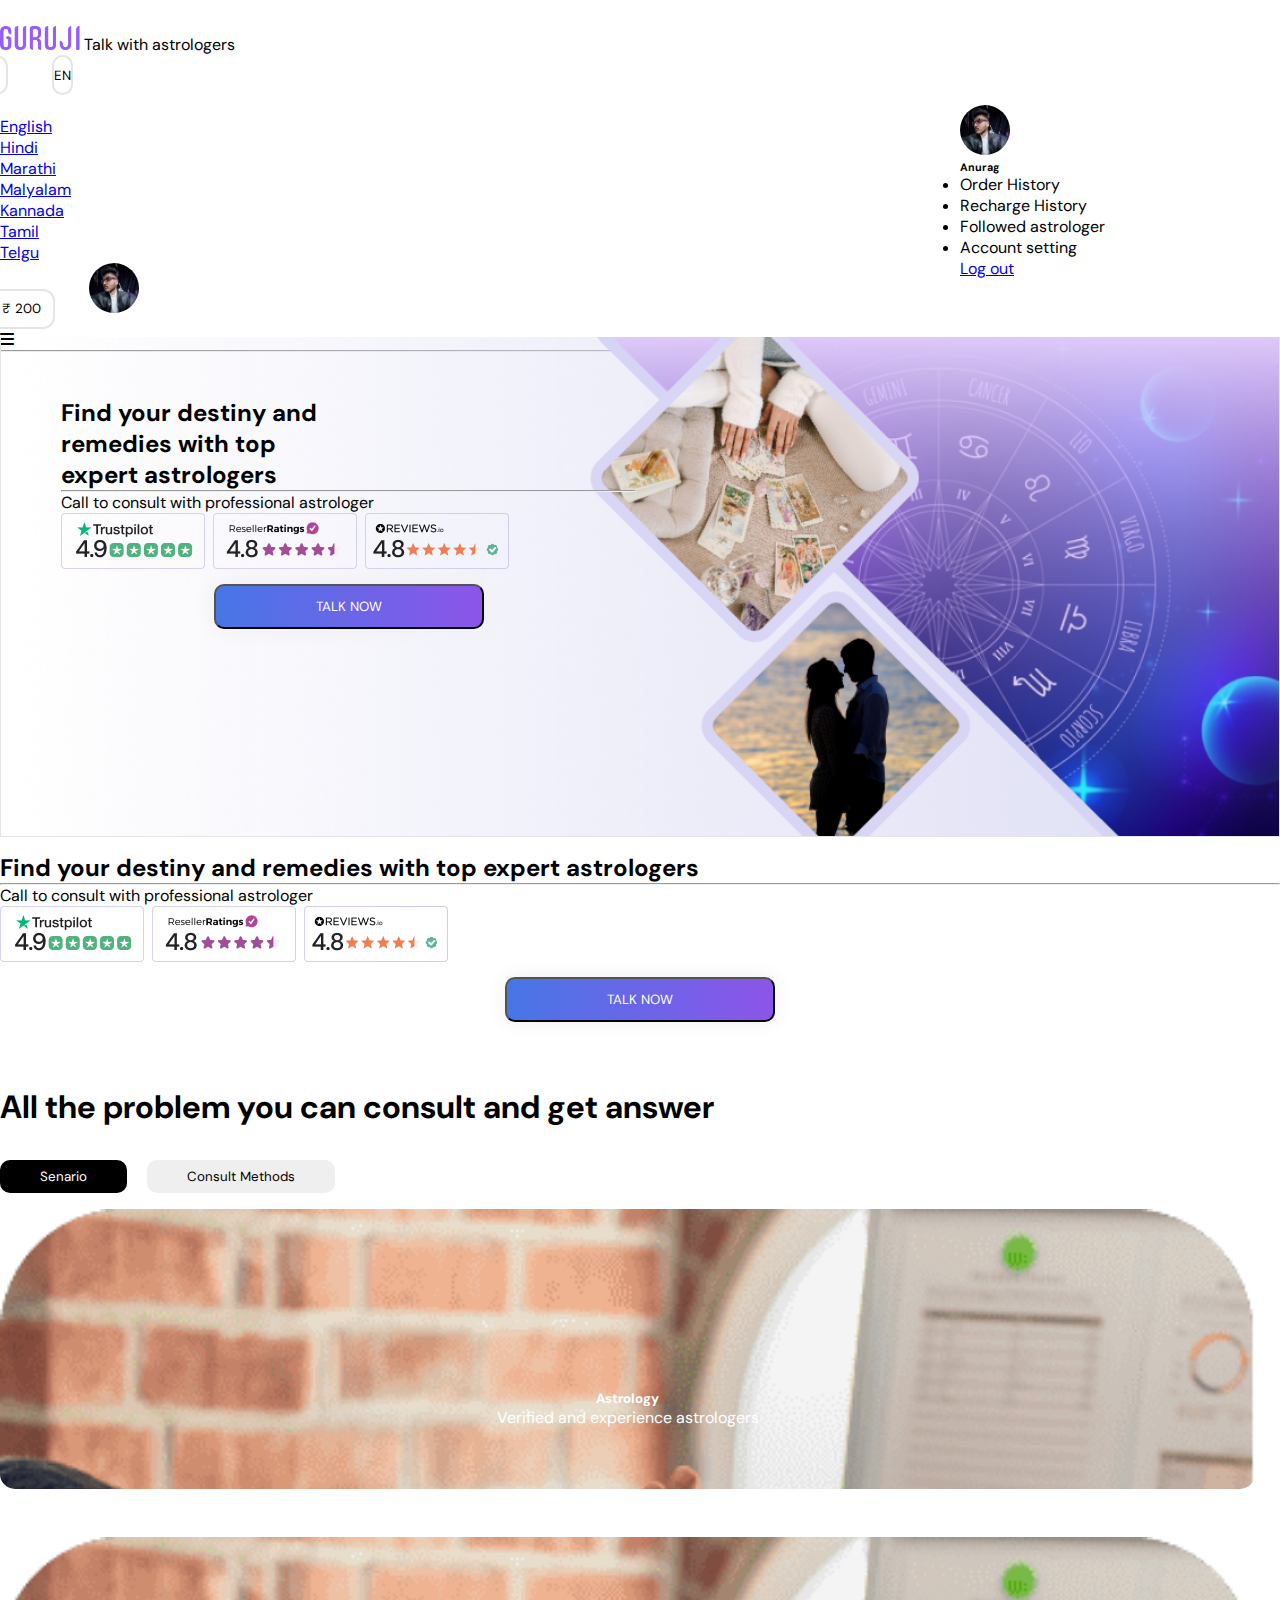
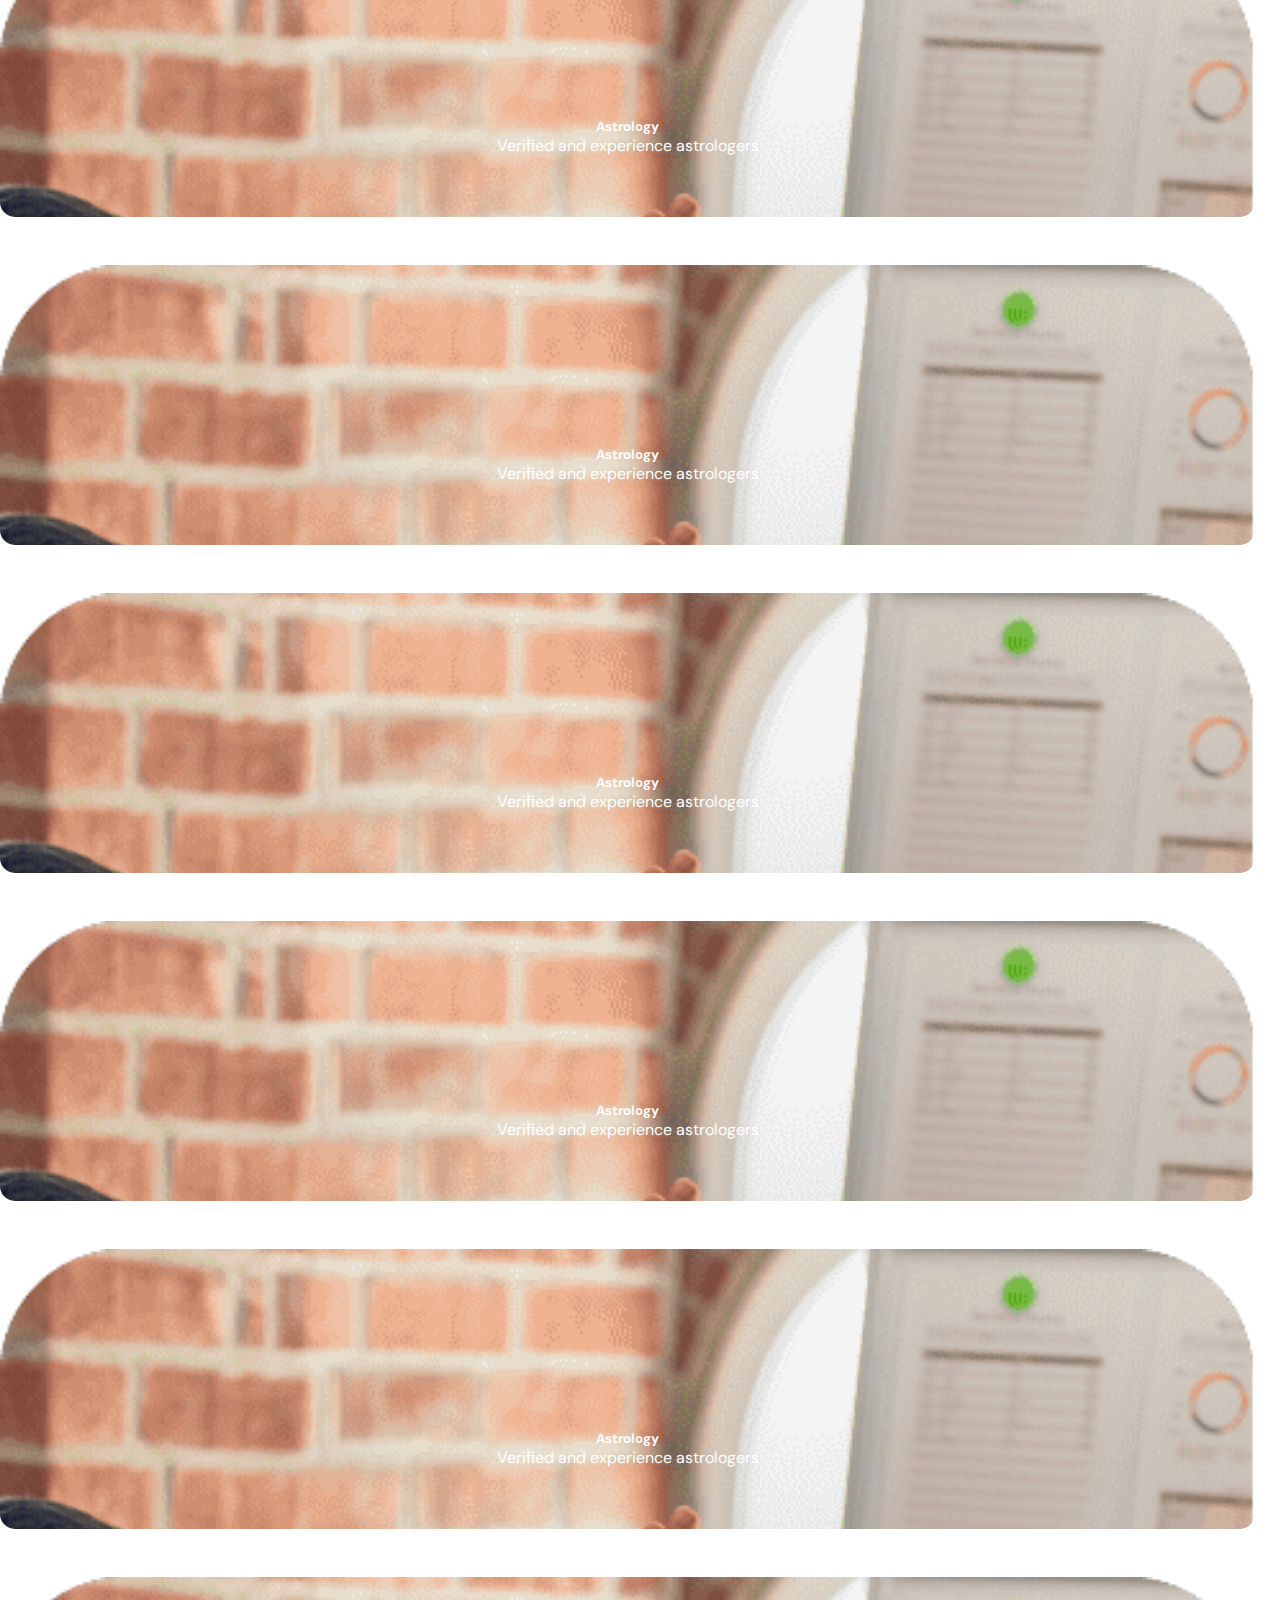
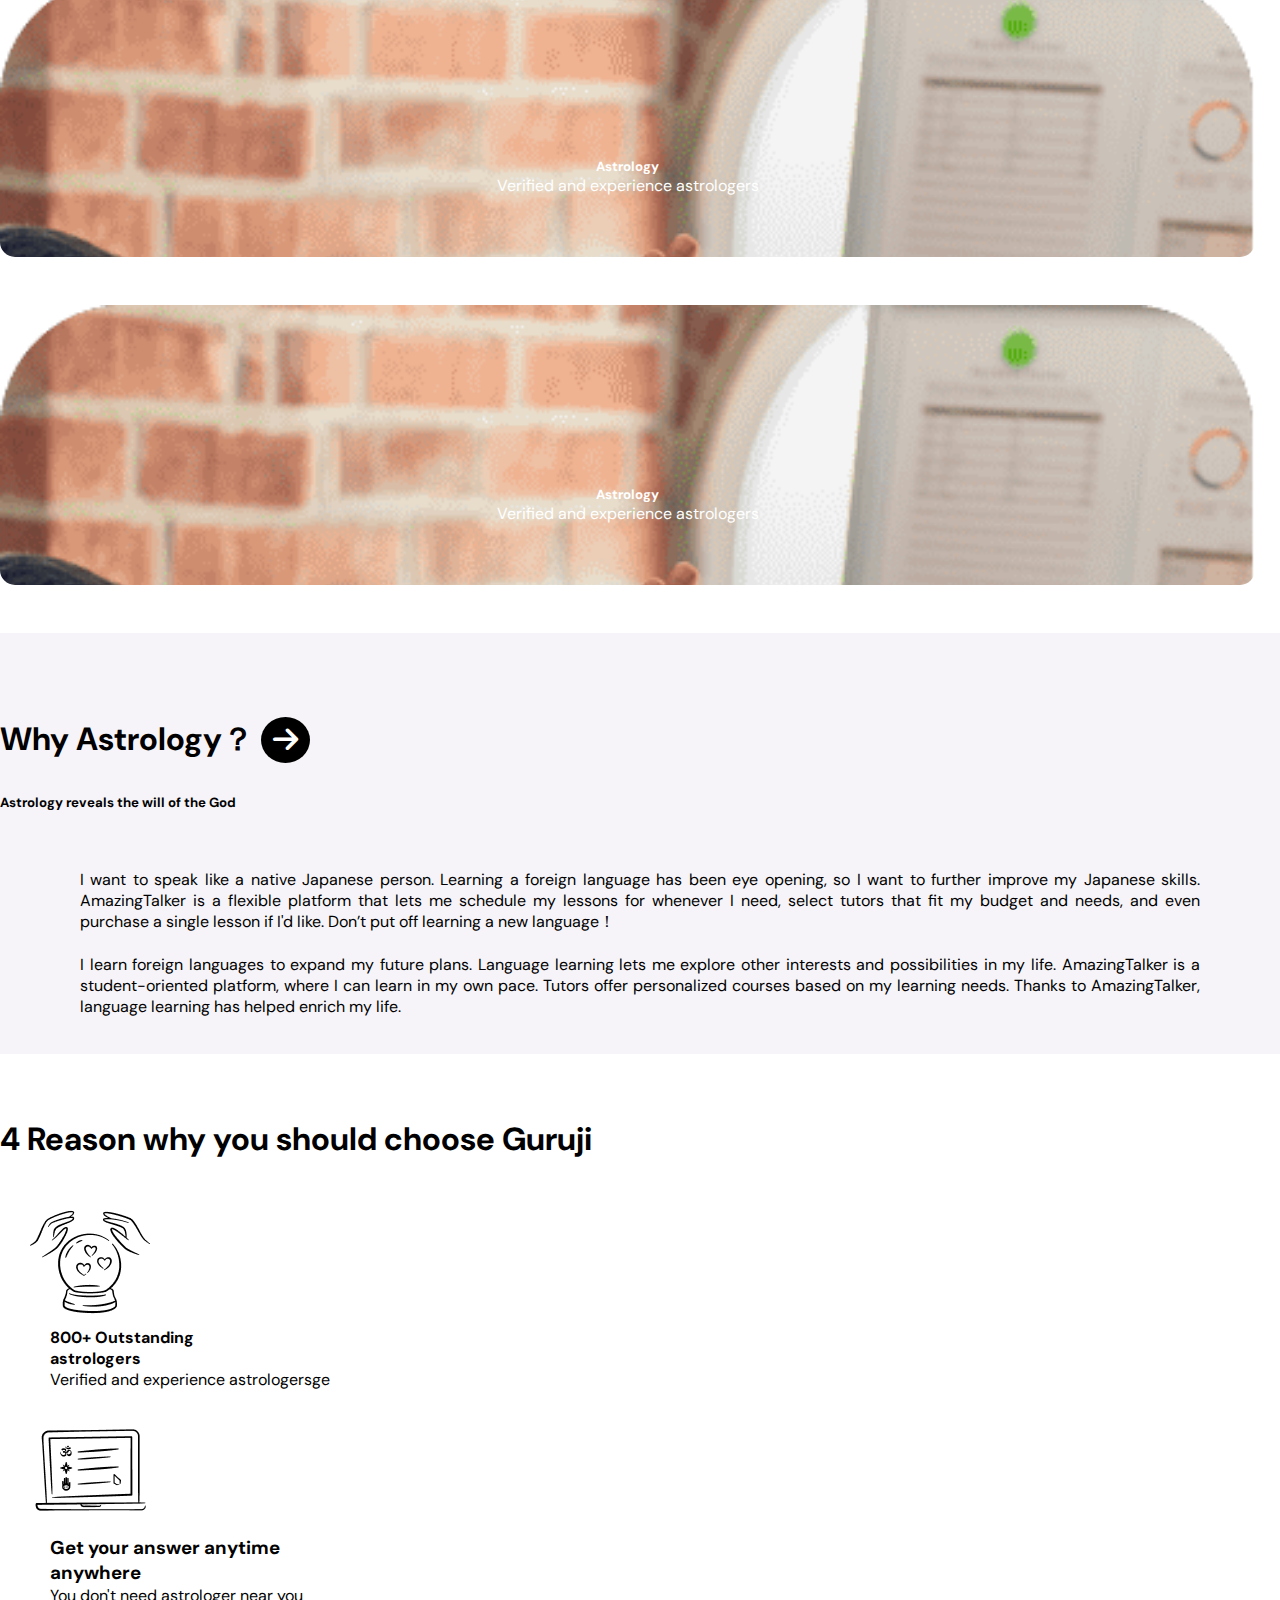
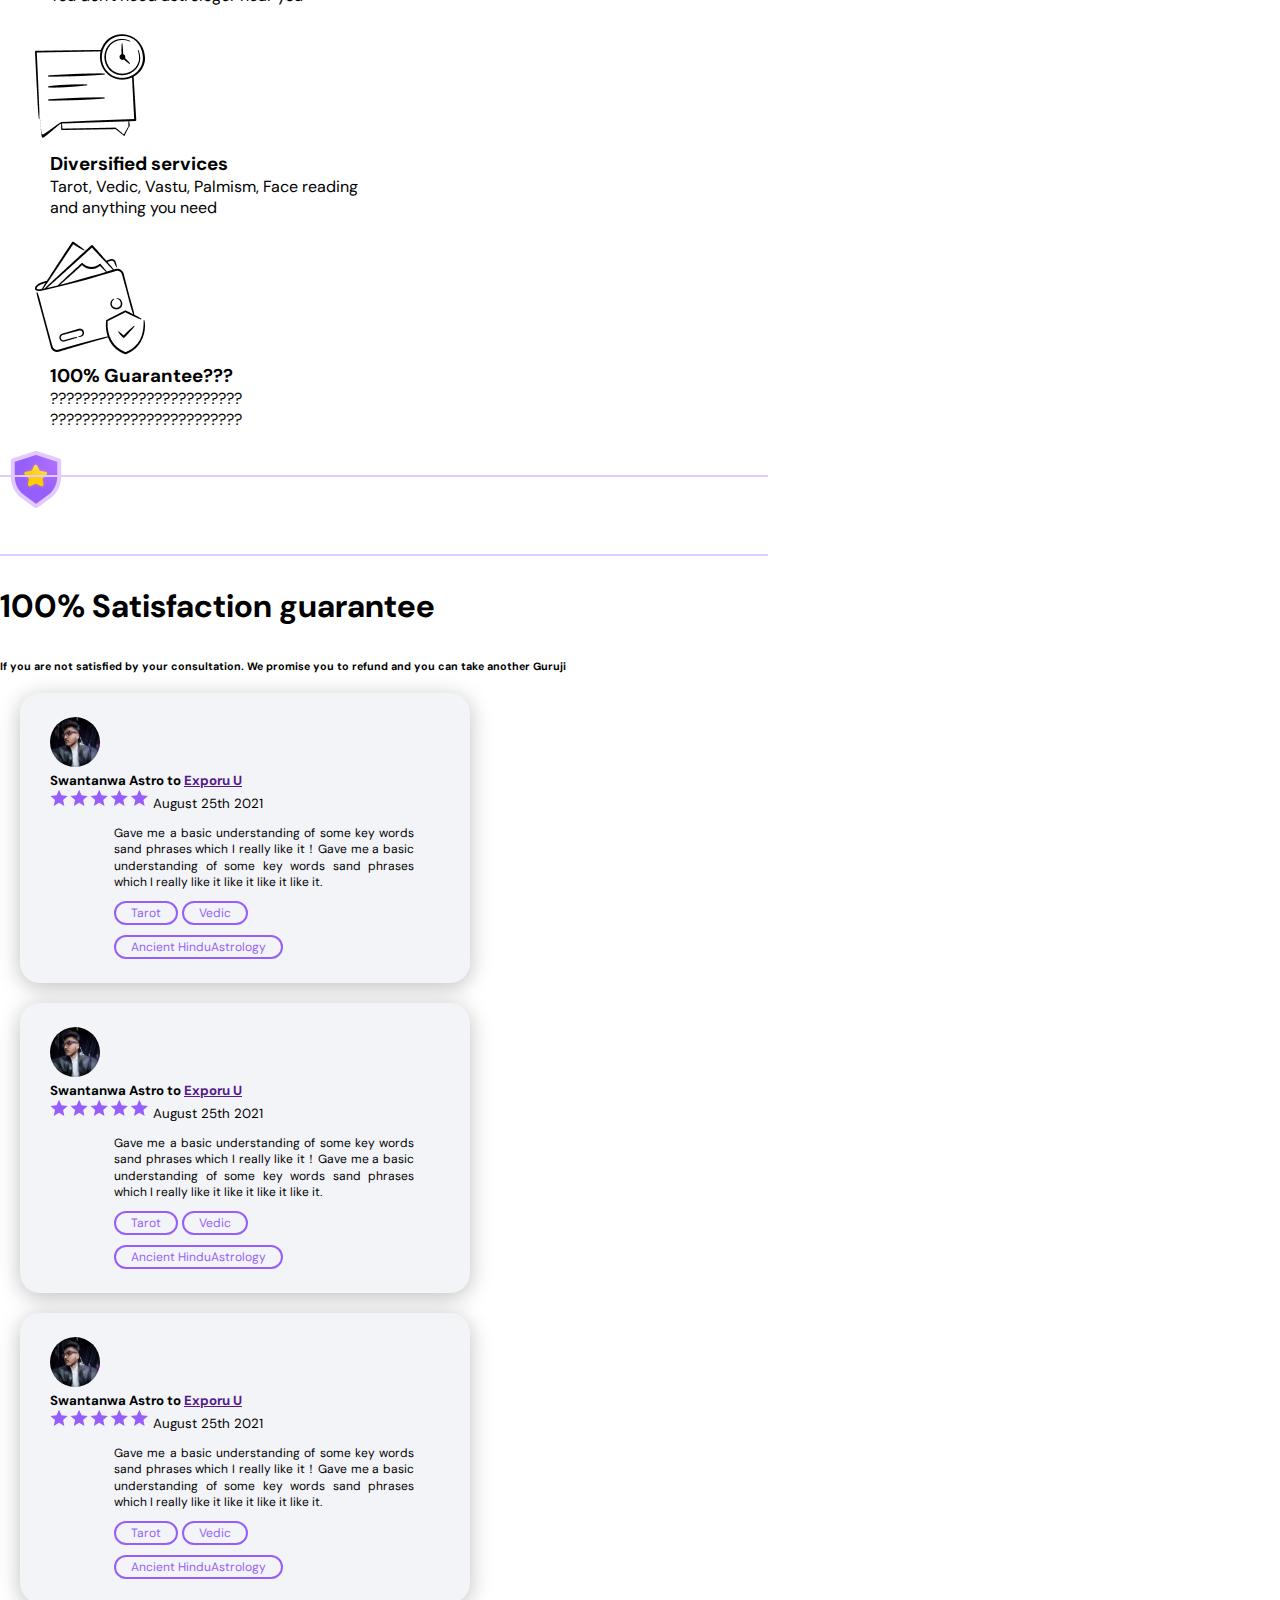
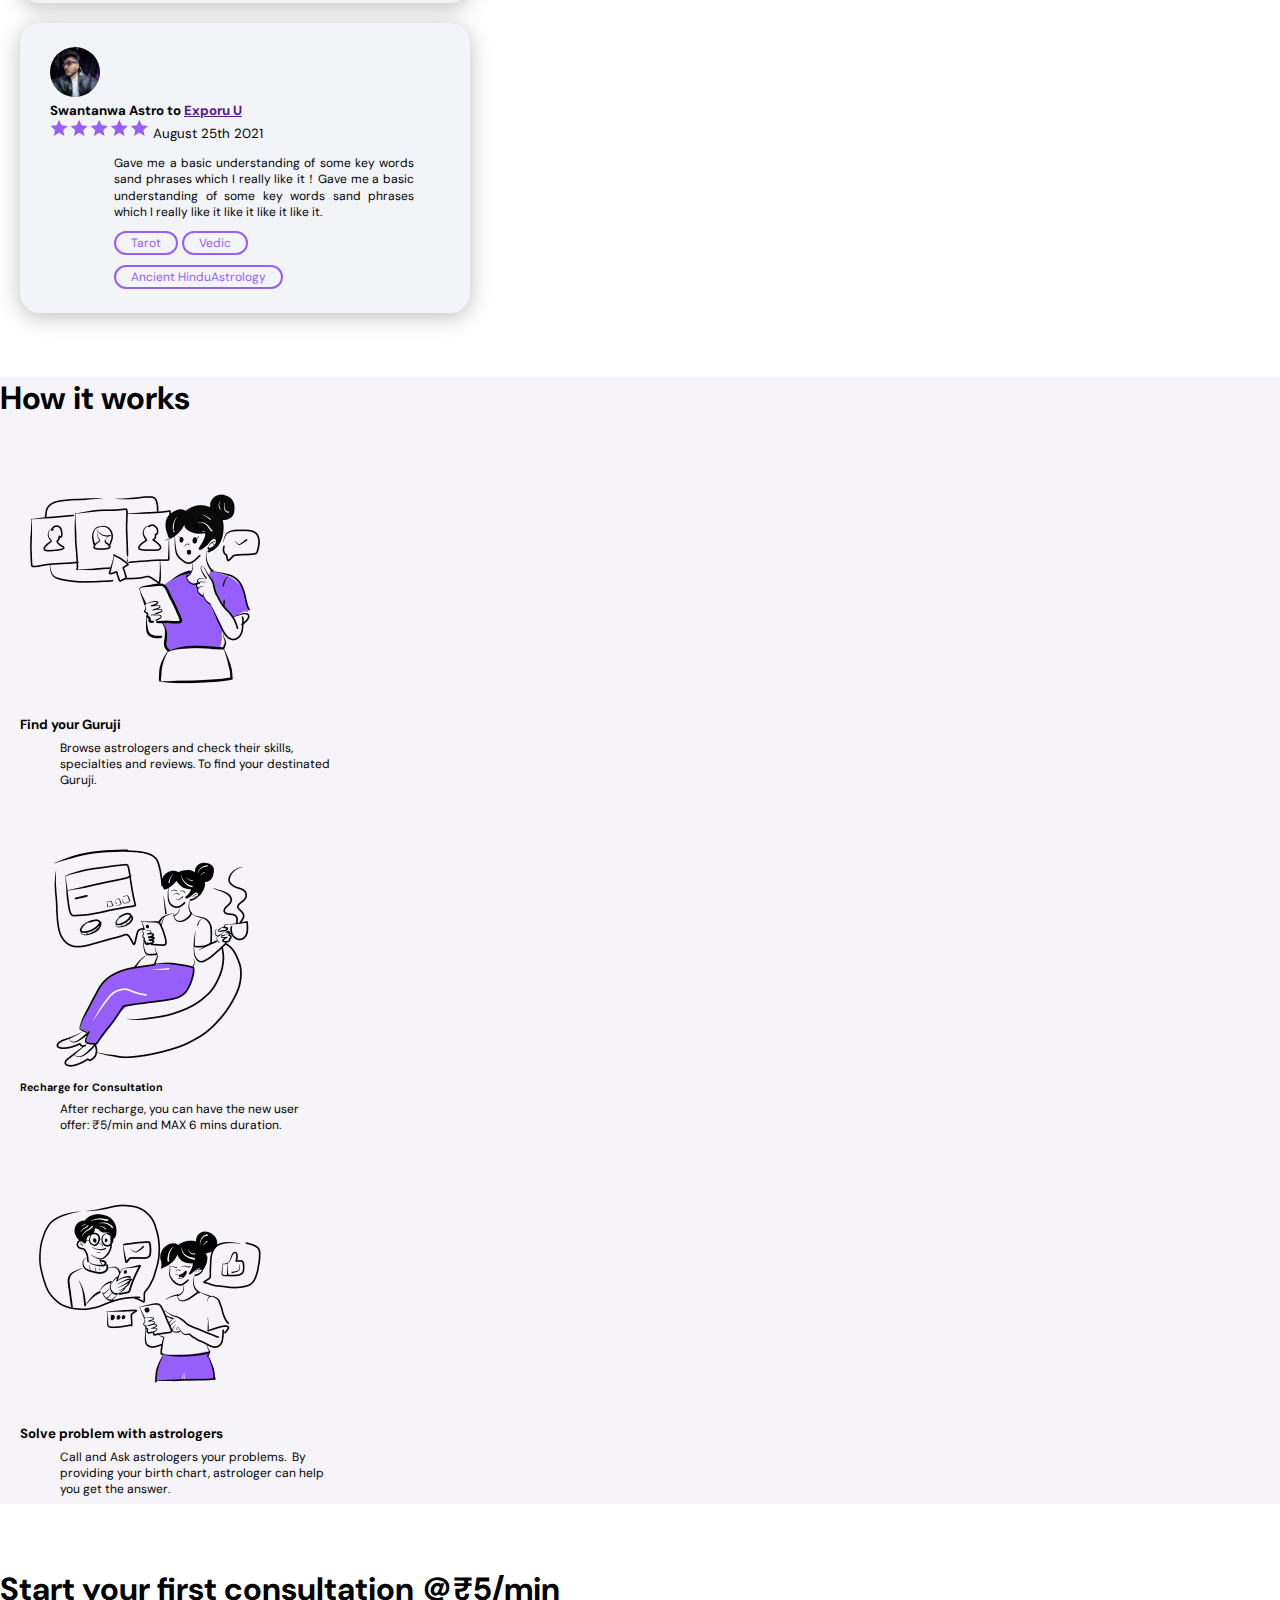
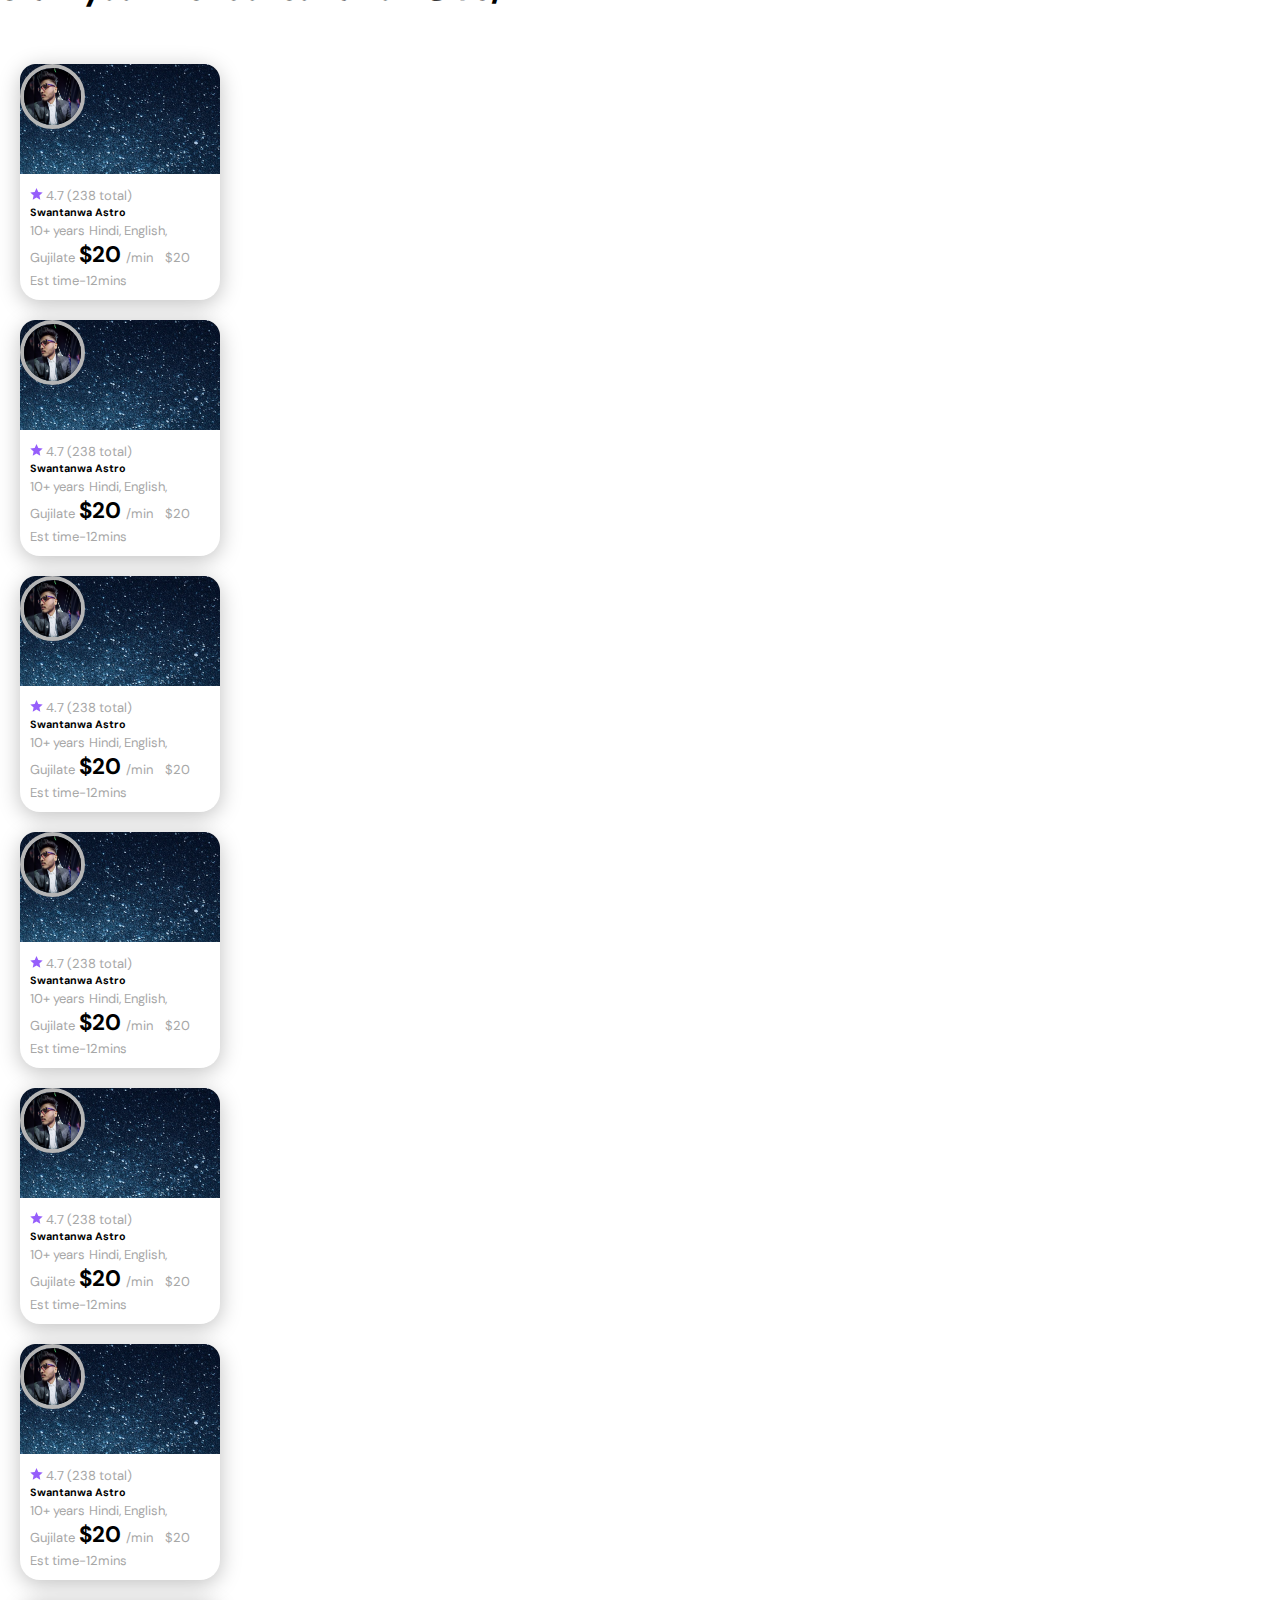
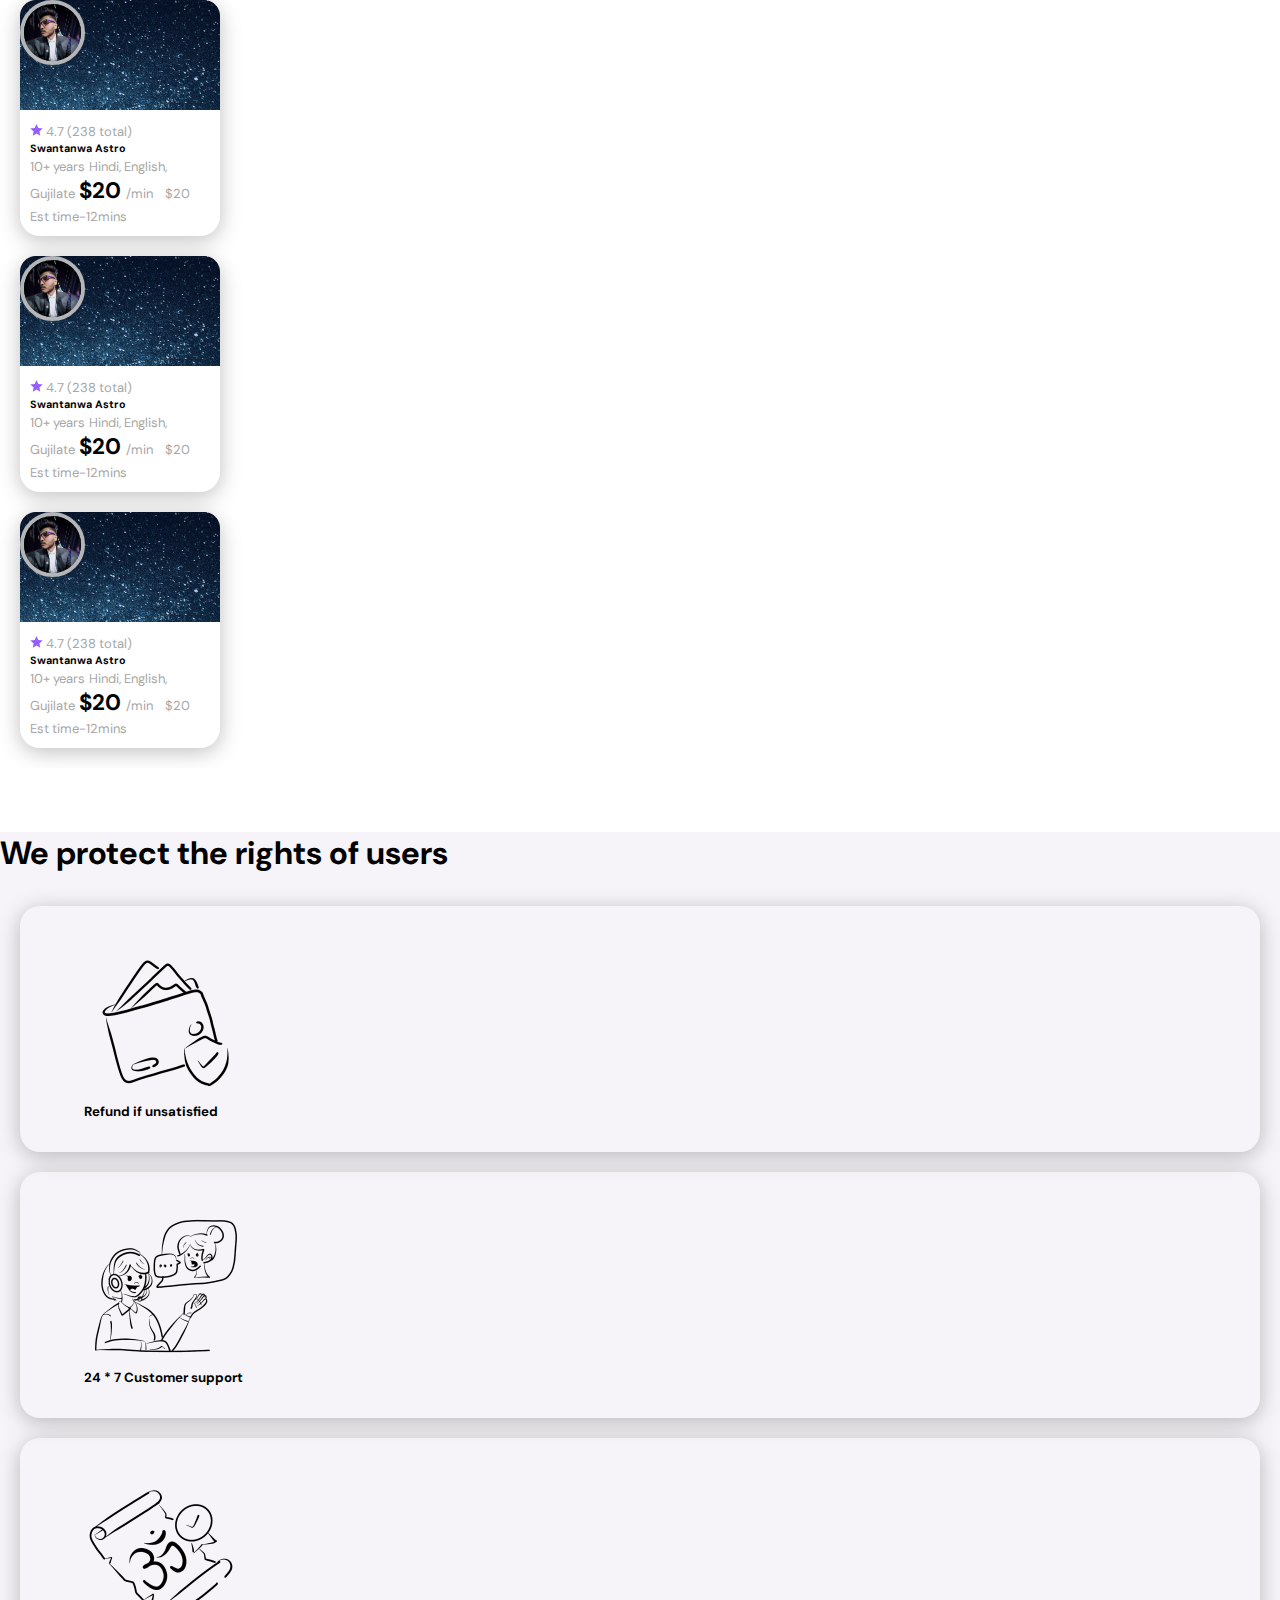
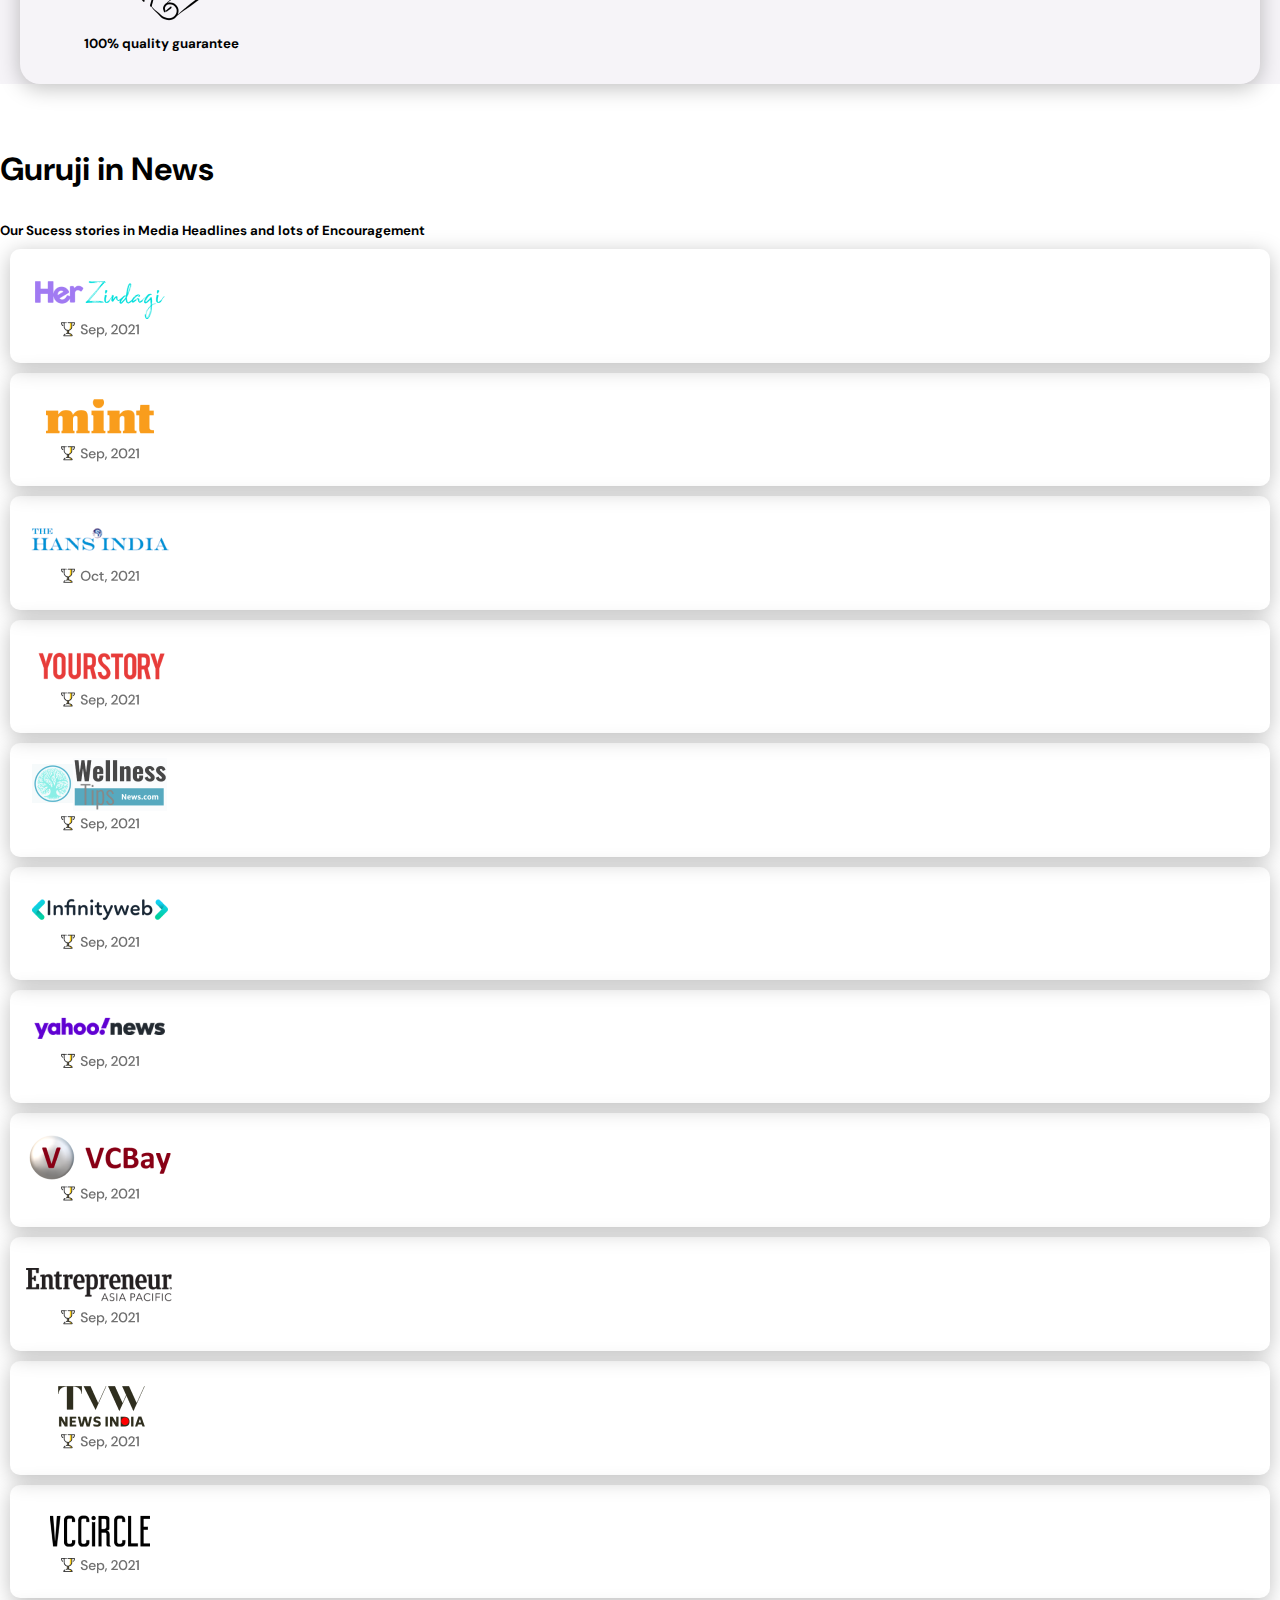
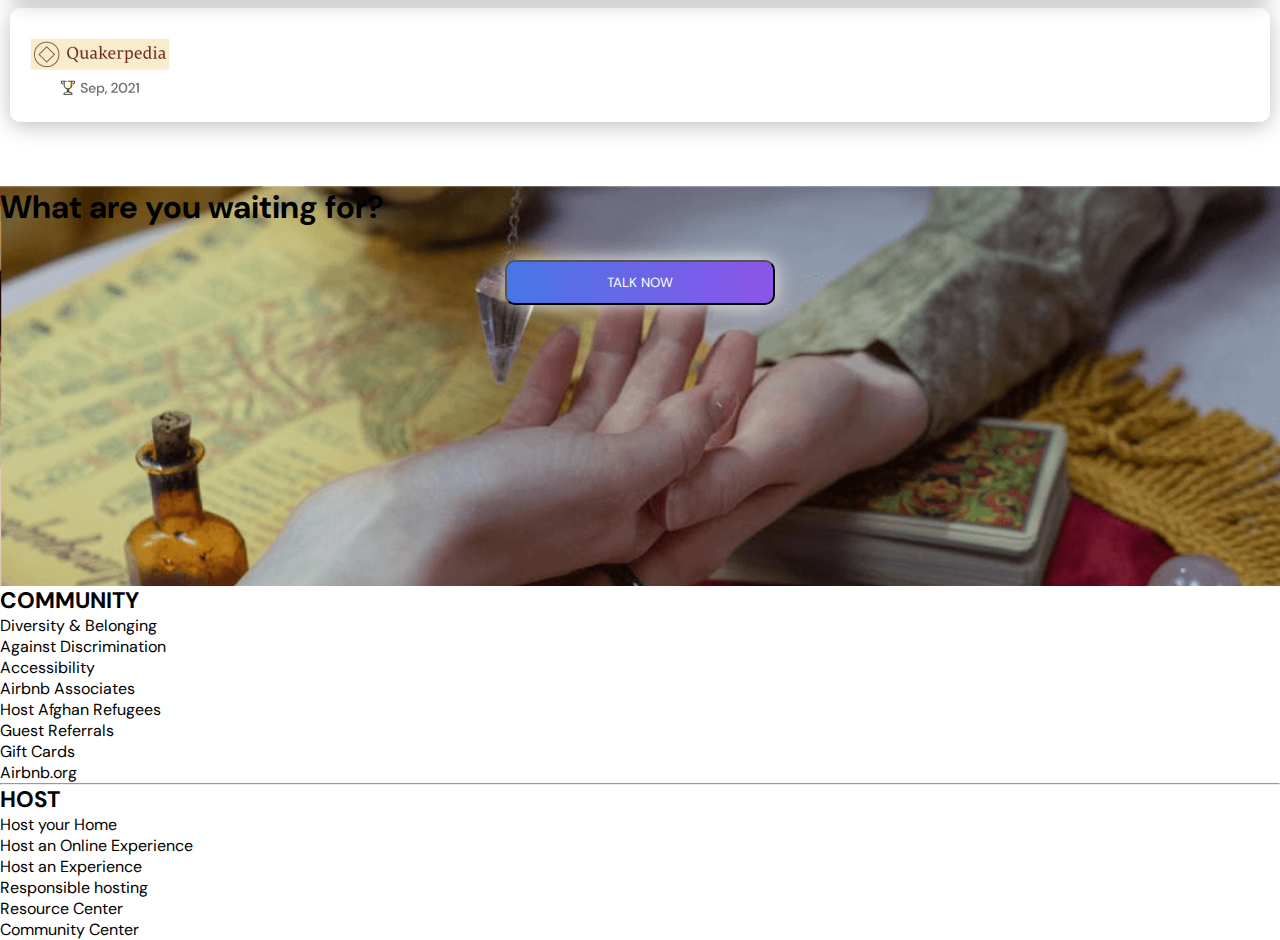
<file: index.html>
<!doctype html>
<html lang="en">

<head>
    <!-- Required meta tags -->
    <meta charset="utf-8">
    <meta name="viewport" content="width=device-width, initial-scale=1">
    <link rel="icon" type="image/x-icon" href="./img/asset 0.png">
    <link
        href="https://fonts.googleapis.com/css2?family=DM+Sans:ital,wght@0,400;0,500;0,700;1,400;1,500;1,700&display=swap"
        rel="stylesheet">
    <!-- Bootstrap CSS -->
    <link href="https://cdn.jsdelivr.net/npm/bootstrap@5.0.2/dist/css/bootstrap.min.css" rel="stylesheet"
        integrity="sha384-EVSTQN3/azprG1Anm3QDgpJLIm9Nao0Yz1ztcQTwFspd3yD65VohhpuuCOmLASjC" crossorigin="anonymous">
    <link rel="stylesheet" href="https://cdnjs.cloudflare.com/ajax/libs/font-awesome/6.0.0/css/all.min.css">
    <title>Hello, world!</title>
    <link rel="stylesheet" href="./style.css">
</head>

<body>

    <!-- NAV MENU -->
    <nav class="container-md  d-flex justify-content-between ">
        <div class="logo-container">
            <span> <img src="./img/asset 0.png"></span>
            <span class="m-lg-5 astro-talk">Talk with astrologers</span>
        </div>
        <div class="d-flex justify-content-around align-items-center profile-content-container">
            <div class="dropdown btn-group">
                <button class="lang-btn dropdown-toggle" type="button" id="dropdownMenuButton" data-toggle="dropdown" aria-haspopup="true" aria-expanded="false">
                English
                </button>
                <button class="lang-btn-mb d-none dropdown-toggle" type="button" id="dropdownMenuButton" data-toggle="dropdown" aria-haspopup="true" aria-expanded="false">
                    EN
                    </button>
                    <ul class="dropdown-menu" aria-labelledby="dropdownMenuButton">
                        <li><a class="dropdown-item" href="#"></a></li>
                        <li><a class="dropdown-item" href="#">English</a></li>
                        <li><a class="dropdown-item" href="#">Hindi</a></li>
                        <li><a class="dropdown-item" href="#">Marathi</a></li>
                        <li><a class="dropdown-item" href="#">Malyalam</a></li>
                        <li><a class="dropdown-item" href="#">Kannada</a></li>
                        <li><a class="dropdown-item" href="#">Tamil</a></li>
                        <li><a class="dropdown-item" href="#">Telgu</a></li>
                    </ul>
              </div>
            <div class="d-flex justify-content-around align-items-center">
                <button type="button" class="btn-sm wallet">
                    <i class="fas fa-wallet"></i>
                    <span class="fw-bold">₹ 200</span>
                </button>
                <span class="dropdown profile-card-dropdown m-lg-2">
                    <span class="dropdown-toggle" id="dropdownMenuButton" data-toggle="dropdown" aria-haspopup="true"
                        aria-expanded="false">
                        <img src="./img/profile.jpg" class="nav-profile-logo">
                    </span>
                    <div class="dropdown-menu dropdown-card" aria-labelledby="dropdownMenuButton">
                        <div class="card" style="width: 16rem;">
                            <div class="d-flex align-items-center justify-content-center flex-column">
                                <img src="./img/profile.jpg" class="card-profile-img">
                                <h6 class="text-center">Anurag</h6>
                            </div>
                            <ul class="list-group list-group-flush">
                                <li class="list-group-item">Order History</li>
                                <li class="list-group-item">Recharge History</li>
                                <li class="list-group-item">Followed astrologer</li>
                                <li class="list-group-item">Account setting</li>

                            </ul>
                            <div class="card-body text-center">
                                <a href="#" class="card-link text-decoration-none">Log out</a>
                            </div>
                        </div>
                        </a>

                    </div>
                </span>
                <span class="d-none hamburger"> <i class="fas fa-bars"></i> </span>
            </div>


        </div>
    </nav>
    <hr class="m-neg">



    <!-- /* Personalize guide */ -->
    <main class="container-md">

        <div class="guide-container ">
            <div class="content-container">
                <div>
                    <h2 class="fs-1">Find your destiny and <br> remedies with top <br>
                        expert astrologers
                    </h2>
                    <hr>
                    <p class="m-top-2">
                        Call to consult with professional astrologer
                    </p>
                </div>
                <div class="m-top-1">
                    <img src="./img/asset 1.png" alt="">
                </div>
                <button class="talk-now-btn m-top-1">Talk Now</button>
            </div>
        </div>

        <!-- *********************for mobile view****************************** -->
        <div class="content-container-mb d-none ">
            <div>
                <h2 class="fs-1">Find your destiny and remedies with top expert astrologers</h2>
                <hr>
                <p class="m-top-2">
                    Call to consult with professional astrologer
                </p>
            </div>
            <div class="m-top-1">
                <img src="./img/asset 1.png" class="rating-img">
            </div>
            <div class="talk-btn-container"><button class="talk-now-btn m-top-1">Talk Now</button></div>
        </div>




        <!-- PROBLEM CONSULT -->
        <div class=" consult-container ">
            <h1 class="text-center">
                All the problem you can consult and get answer
            </h1>
            <div class="  d-flex justify-content-center align-items-center">
                <button class="consult-btn-1">Senario</button>
                <button class="consult-btn-2">Consult Methods</button>
            </div>

            <div class="consult-card-container d-flex scrollX ">
                <div class="card-1">
                    <div class="card-content">
                        <h5 class="fw-bolder">
                            Astrology
                        </h5>
                        <span>
                            Verified and experience astrologers
                        </span>
                    </div>
                </div>

                <div class="card-1">
                    <div class="card-content">
                        <h5 class="fw-bolder">
                            Astrology
                        </h5>
                        <span>
                            Verified and experience astrologers
                        </span>
                    </div>
                </div>

                <div class="card-1">
                    <div class="card-content">
                        <h5 class="fw-bolder">
                            Astrology
                        </h5>
                        <span>
                            Verified and experience astrologers
                        </span>
                    </div>
                </div>

                <div class="card-1">
                    <div class="card-content">
                        <h5 class="fw-bolder">
                            Astrology
                        </h5>
                        <span>
                            Verified and experience astrologers
                        </span>
                    </div>
                </div>

                <div class="card-1">
                    <div class="card-content">
                        <h5 class="fw-bolder">
                            Astrology
                        </h5>
                        <span>
                            Verified and experience astrologers
                        </span>
                    </div>
                </div>

                <div class="card-1">
                    <div class="card-content">
                        <h5 class="fw-bolder">
                            Astrology
                        </h5>
                        <span>
                            Verified and experience astrologers
                        </span>
                    </div>
                </div>

                <div class="card-1">
                    <div class="card-content">
                        <h5 class="fw-bolder">
                            Astrology
                        </h5>
                        <span>
                            Verified and experience astrologers
                        </span>
                    </div>
                </div>
                <div class="card-1">
                    <div class="card-content">
                        <h5 class="fw-bolder">
                            Astrology
                        </h5>
                        <span>
                            Verified and experience astrologers
                        </span>
                    </div>
                </div>





            </div>

        </div>


        <!-- Why Astrology？ -->

        <div class=" bg-grey">

            <br>
            <h1 class="text-center">Why Astrology？
                <a class="down-arrow" data-toggle="collapse" href="#collapseExample" role="button" aria-expanded="false"
                    aria-controls="collapseExample">
                    <i class="fas fa-arrow-right"></i>
                </a>
            </h1>
            <h5 class="text-center pb-4">Astrology reveals the will of the God</h5>



            <div class="collapse" id="collapseExample">
                <div class="why-astrology-content">
                    <br><br>
                    <p class="">
                        I want to speak like a native Japanese person. Learning a foreign language has been eye opening,
                        so
                        I
                        want to further improve my Japanese skills. AmazingTalker is a flexible platform that lets me
                        schedule
                        my lessons for whenever I need, select tutors that fit my budget and needs, and even purchase a
                        single
                        lesson if I'd like. Don’t put off learning a new language！
                    </p>
                    <br>
                    <p>
                        I learn foreign languages to expand my future plans. Language learning lets me explore other
                        interests
                        and
                        possibilities in my life. AmazingTalker is a student-oriented platform, where I can learn in my
                        own
                        pace.
                        Tutors offer personalized courses based on my learning needs. Thanks to AmazingTalker, language
                        learning
                        has
                        helped enrich my life.
                    </p>
                    <br>

                </div>
            </div>
        </div>


        <!-- 4 Reason why you should choose Guruji -->
        <div>
            <div class="four-reason ">
                <h1 class="text-center">4 Reason why you should choose Guruji</h1>
                <div class="d-flex justify-content-around flex-wrap">
                    <div class="reasons-card d-flex">
                        <div>
                            <img src="./img/asset-13.png">
                        </div>
                        <div class="reasons-card-content d-flex flex-column  justify-content-center">
                            <h4 class="fw-bold">800+ Outstanding <br> astrologers</h4>
                            <p>Verified and experience astrologersge</p>
                        </div>
                    </div>

                    <div class="reasons-card d-flex">
                        <div>
                            <img src="./img/asset-14.png">
                        </div>
                        <div class="reasons-card-content d-flex flex-column  justify-content-center">
                            <h3>Get your answer anytime <br> anywhere</h3>
                            <p>You don't need astrologer near you</p>
                        </div>
                    </div>

                    <div class="reasons-card d-flex">
                        <div>
                            <img src="./img/asset-15.png">
                        </div>
                        <div class="reasons-card-content d-flex flex-column  justify-content-center">
                            <h3>Diversified services</h3>
                            <p>Tarot, Vedic, Vastu, Palmism, Face reading <br> and anything you need</p>
                        </div>
                    </div>

                    <div class="reasons-card d-flex">
                        <div>
                            <img src="./img/asset-16.png">
                        </div>
                        <div class="reasons-card-content d-flex flex-column  justify-content-center">
                            <h3>100% Guarantee???</h3>
                            <p>???????????????????????? <br>????????????????????????</p>
                        </div>
                    </div>
                </div>
            </div>
        </div>


        <!-- 100% Satisfaction guarantee   -->
        <div>
            <div class="star-line d-flex">
                <div class="hx"></div>
                <div><img src="./img/asset44.png" alt=""></div>
                <div class="hx"></div>
            </div>
            <h1 class="text-center">100% Satisfaction guarantee </h1>
            <h6 class="text-center">If you are not satisfied by your consultation. We promise you to refund and you can
                take
                another Guruji</h6>
            <div class="sats-card-container mob-scrollX d-flex justify-content-around  ">
                <div class="sats-card d-flex flex-column ">
                    <div class="sats-header d-flex flex-row">
                        <span>
                            <img src="./img/profile.jpg" class="profile-logo">
                        </span>
                        <span class="exporu">
                            <h5>Swantanwa Astro to <a href="">Exporu U </a></h5>
                            <img src="./img/star_five.svg"> <small>August 25th 2021</small>
                        </span>
                    </div>
                    <div class="sats-content">
                        <small>
                            Gave me a basic understanding of some key words sand phrases which I really like it！Gave me
                            a
                            basic understanding of some key words sand phrases which I really like it like it like it
                            like it.
                        </small>
                        <div class="d-flex flex-row justify-content-between">
                            <button class="sats-card-btn">Tarot</button>
                            <button class="sats-card-btn">Vedic</button>
                            <button class="sats-card-btn">Ancient HinduAstrology</button>
                        </div>
                    </div>

                </div>

                <div class="sats-card d-flex flex-column ">
                    <div class="sats-header d-flex flex-row">
                        <span>
                            <img src="./img/profile.jpg" class="profile-logo">
                        </span>
                        <span class="exporu">
                            <h5>Swantanwa Astro to <a href="">Exporu U </a></h5>
                            <img src="./img/star_five.svg"> <small>August 25th 2021</small>
                        </span>
                    </div>
                    <div class="sats-content">
                        <small>
                            Gave me a basic understanding of some key words sand phrases which I really like it！Gave me
                            a
                            basic understanding of some key words sand phrases which I really like it like it like it
                            like it.
                        </small>
                        <div class="d-flex flex-row justify-content-between">
                            <button class="sats-card-btn">Tarot</button>
                            <button class="sats-card-btn">Vedic</button>
                            <button class="sats-card-btn">Ancient HinduAstrology</button>
                        </div>
                    </div>

                </div>

                <div class="sats-card d-flex flex-column ">
                    <div class="sats-header d-flex flex-row">
                        <span>
                            <img src="./img/profile.jpg" class="profile-logo">
                        </span>
                        <span class="exporu">
                            <h5>Swantanwa Astro to <a href="">Exporu U </a></h5>
                            <img src="./img/star_five.svg"> <small>August 25th 2021</small>
                        </span>
                    </div>
                    <div class="sats-content">
                        <small>
                            Gave me a basic understanding of some key words sand phrases which I really like it！Gave me
                            a
                            basic understanding of some key words sand phrases which I really like it like it like it
                            like it.
                        </small>
                        <div class="d-flex flex-row justify-content-between">
                            <button class="sats-card-btn">Tarot</button>
                            <button class="sats-card-btn">Vedic</button>
                            <button class="sats-card-btn">Ancient HinduAstrology</button>
                        </div>
                    </div>

                </div>

                <div class="sats-card d-flex flex-column ">
                    <div class="sats-header d-flex flex-row">
                        <span>
                            <img src="./img/profile.jpg" class="profile-logo">
                        </span>
                        <span class="exporu">
                            <h5>Swantanwa Astro to <a href="">Exporu U </a></h5>
                            <img src="./img/star_five.svg"> <small>August 25th 2021</small>
                        </span>
                    </div>
                    <div class="sats-content">
                        <small>
                            Gave me a basic understanding of some key words sand phrases which I really like it！Gave me
                            a
                            basic understanding of some key words sand phrases which I really like it like it like it
                            like it.
                        </small>
                        <div class="d-flex flex-row justify-content-between">
                            <button class="sats-card-btn">Tarot</button>
                            <button class="sats-card-btn">Vedic</button>
                            <button class="sats-card-btn">Ancient HinduAstrology</button>
                        </div>
                    </div>

                </div>
            </div>


        </div>


        <!-- How it works -->
        <div class=" bg-grey ">
            <div class="works ">
                <h1 class="text-center pt-5">How it works</h1>

                <div class="works-container d-flex justify-content-center align-items-center flex-wrap">
                    <div class="works-card d-flex flex-column">
                        <div>
                            <img src="./img/asset21.png">
                        </div>
                        <div class="works-card-content">
                            <h5 class="text-center">Find your Guruji</h5>
                            <p class="text-center">Browse astrologers and check their skills, specialties and reviews.
                                To
                                find your destinated
                                Guruji.
                            </p>
                        </div>
                    </div>

                    <div class="works-card">
                        <div>
                            <img src="./img/asset22.png">
                        </div>
                        <div class="works-card-content">
                            <h6 class="text-center">Recharge for Consultation</h6>
                            <p class="text-center">After recharge, you can have the new user offer: ₹5/min and MAX 6
                                mins
                                duration.
                            </p>
                        </div>
                    </div>

                    <div class="works-card">
                        <div>
                            <img src="./img/asset23.png">

                        </div>
                        <div class="works-card-content">
                            <h5 class="text-center">Solve problem with astrologers</h5>
                            <p class="text-center">Call and Ask astrologers your problems.  By providing your birth
                                chart,
                                astrologer can help you
                                get
                                the answer.
                            </p>
                        </div>
                    </div>
                </div>
            </div>
        </div>


        <!-- Start your first consultation ＠₹5/min -->

        <div>
            <h1 class="text-center">Start your first consultation ＠₹5/min</h1>
            <div class="d-flex flex-row scrollX">
                <div class="first-consult-container d-flex flex-column">
                    <div class="first-consult-profile d-flex justify-content-center align-items-center">
                        <img src="./img/profile.jpg">
                    </div>
                    <div class="d-flex flex-column first-consult-content">
                        <small><img src="./img/single-star.svg" class="single-star"> <span class="text-dark">4.7</span>
                            (238
                            total) </small>
                        <h6>Swantanwa Astro </h6>
                        <small>10+ years</small>
                        <small>Hindi, English, Gujilate</small>
                        <span><strong>$20 </strong><small class="text-dark">/min</small> &nbsp; <small
                                class="text-decoration-line-through">$20</small> </span>
                        <small>Est time-12mins</small>
                    </div>
                </div>

                <div class="first-consult-container d-flex flex-column">
                    <div class="first-consult-profile d-flex justify-content-center align-items-center">
                        <img src="./img/profile.jpg">
                    </div>
                    <div class="d-flex flex-column first-consult-content">
                        <small><img src="./img/single-star.svg" class="single-star"> <span class="text-dark">4.7</span>
                            (238
                            total) </small>
                        <h6>Swantanwa Astro </h6>
                        <small>10+ years</small>
                        <small>Hindi, English, Gujilate</small>
                        <span><strong>$20 </strong><small class="text-dark">/min</small> &nbsp; <small
                                class="text-decoration-line-through">$20</small> </span>
                        <small>Est time-12mins</small>
                    </div>
                </div>

                <div class="first-consult-container d-flex flex-column">
                    <div class="first-consult-profile d-flex justify-content-center align-items-center">
                        <img src="./img/profile.jpg">
                    </div>
                    <div class="d-flex flex-column first-consult-content">
                        <small><img src="./img/single-star.svg" class="single-star"> <span class="text-dark">4.7</span>
                            (238
                            total) </small>
                        <h6>Swantanwa Astro </h6>
                        <small>10+ years</small>
                        <small>Hindi, English, Gujilate</small>
                        <span><strong>$20 </strong><small class="text-dark">/min</small> &nbsp; <small
                                class="text-decoration-line-through">$20</small> </span>
                        <small>Est time-12mins</small>
                    </div>
                </div>

                <div class="first-consult-container d-flex flex-column">
                    <div class="first-consult-profile d-flex justify-content-center align-items-center">
                        <img src="./img/profile.jpg">
                    </div>
                    <div class="d-flex flex-column first-consult-content">
                        <small><img src="./img/single-star.svg" class="single-star"> <span class="text-dark">4.7</span>
                            (238
                            total) </small>
                        <h6>Swantanwa Astro </h6>
                        <small>10+ years</small>
                        <small>Hindi, English, Gujilate</small>
                        <span><strong>$20 </strong><small class="text-dark">/min</small> &nbsp; <small
                                class="text-decoration-line-through">$20</small> </span>
                        <small>Est time-12mins</small>
                    </div>
                </div>
                <div class="first-consult-container d-flex flex-column">
                    <div class="first-consult-profile d-flex justify-content-center align-items-center">
                        <img src="./img/profile.jpg">
                    </div>
                    <div class="d-flex flex-column first-consult-content">
                        <small><img src="./img/single-star.svg" class="single-star"> <span class="text-dark">4.7</span>
                            (238
                            total) </small>
                        <h6>Swantanwa Astro </h6>
                        <small>10+ years</small>
                        <small>Hindi, English, Gujilate</small>
                        <span><strong>$20 </strong><small class="text-dark">/min</small> &nbsp; <small
                                class="text-decoration-line-through">$20</small> </span>
                        <small>Est time-12mins</small>
                    </div>
                </div>
                <div class="first-consult-container d-flex flex-column">
                    <div class="first-consult-profile d-flex justify-content-center align-items-center">
                        <img src="./img/profile.jpg">
                    </div>
                    <div class="d-flex flex-column first-consult-content">
                        <small><img src="./img/single-star.svg" class="single-star"> <span class="text-dark">4.7</span>
                            (238
                            total) </small>
                        <h6>Swantanwa Astro </h6>
                        <small>10+ years</small>
                        <small>Hindi, English, Gujilate</small>
                        <span><strong>$20 </strong><small class="text-dark">/min</small> &nbsp; <small
                                class="text-decoration-line-through">$20</small> </span>
                        <small>Est time-12mins</small>
                    </div>
                </div>
                <div class="first-consult-container d-flex flex-column">
                    <div class="first-consult-profile d-flex justify-content-center align-items-center">
                        <img src="./img/profile.jpg">
                    </div>
                    <div class="d-flex flex-column first-consult-content">
                        <small><img src="./img/single-star.svg" class="single-star"> <span class="text-dark">4.7</span>
                            (238
                            total) </small>
                        <h6>Swantanwa Astro </h6>
                        <small>10+ years</small>
                        <small>Hindi, English, Gujilate</small>
                        <span><strong>$20 </strong><small class="text-dark">/min</small> &nbsp; <small
                                class="text-decoration-line-through">$20</small> </span>
                        <small>Est time-12mins</small>
                    </div>
                </div>

                <div class="first-consult-container d-flex flex-column">
                    <div class="first-consult-profile d-flex justify-content-center align-items-center">
                        <img src="./img/profile.jpg">
                    </div>
                    <div class="d-flex flex-column first-consult-content">
                        <small><img src="./img/single-star.svg" class="single-star"> <span class="text-dark">4.7</span>
                            (238
                            total) </small>
                        <h6>Swantanwa Astro </h6>
                        <small>10+ years</small>
                        <small>Hindi, English, Gujilate</small>
                        <span><strong>$20 </strong><small class="text-dark">/min</small> &nbsp; <small
                                class="text-decoration-line-through">$20</small> </span>
                        <small>Est time-12mins</small>
                    </div>
                </div>

                <div class="first-consult-container d-flex flex-column">
                    <div class="first-consult-profile d-flex justify-content-center align-items-center">
                        <img src="./img/profile.jpg">
                    </div>
                    <div class="d-flex flex-column first-consult-content">
                        <small><img src="./img/single-star.svg" class="single-star"> <span class="text-dark">4.7</span>
                            (238
                            total) </small>
                        <h6>Swantanwa Astro </h6>
                        <small>10+ years</small>
                        <small>Hindi, English, Gujilate</small>
                        <span><strong>$20 </strong><small class="text-dark">/min</small> &nbsp; <small
                                class="text-decoration-line-through">$20</small> </span>
                        <small>Est time-12mins</small>
                    </div>
                </div>

            </div>
        </div>



        <!-- We protect the rights of users -->

        <div class="container-fluid bg-grey">
            <div class=" protect ">
                <h1 class="text-center pt-5">We protect the rights of users</h1>
                <div class="mob-scrollX d-flex flex-row justify-content-around">
                    <div class="dflex flex-column protect-cards">
                        <img src="./img/asset-24.png">
                        <h5 class="text-center">Refund if unsatisfied</h5>
                    </div>

                    <div class="dflex flex-column protect-cards">
                        <img src="./img/asset-25.png">
                        <h5 class="text-center">24 * 7 Customer support</h5>
                    </div>

                    <div class="dflex flex-column protect-cards">
                        <img src="./img/asset-26.png">
                        <h5 class="text-center">100% quality guarantee</h5>
                        <div class="news channels-container">
                        </div>
                    </div>
                </div>
            </div>
        </div>

        <!-- Guruji in News -->

        <div class="news  mob-scrollX">
            <h1 class="text-center">Guruji in News</h1>
            <h5 class="text-center">Our Sucess stories in Media Headlines and lots of Encouragement</h5>
            <div class="news-container d-flex flex-column">
                <div class="news-1-container justify-content-between d-flex mob-scrollX">
                    <div>
                        <img src="./img/news1.png">
                    </div>

                    <div>
                        <img src="./img/news2.png">
                    </div>
                    <div>
                        <img src="./img/news3.png">
                    </div>
                    <div>
                        <img src="./img/news4.png">
                    </div>
                    <div>
                        <img src="./img/news5.png">
                    </div>
                    <div>
                        <img src="./img/news6.png">
                    </div>

                </div>
                <div class="news-1-container justify-content-between d-flex mob-scrollX">
                    <div>
                        <img src="./img/news7.png">
                    </div>
                    <div>
                        <img src="./img/news8.png">
                    </div>
                    <div>
                        <img src="./img/news9.png">
                    </div>
                    <div>
                        <img src="./img/news10.png">
                    </div>
                    <div>
                        <img src="./img/news11.png">
                    </div>
                    <div>
                        <img src="./img/news12.png">
                    </div>
                </div>
            </div>
        </div>
        </div>

        <!-- What are you waiting for? -->

        <div class="contact-us  d-flex flex-column align-items-center justify-content-center">
            <h1 class=" text-light fw-bolder">What are you waiting for?</h1>
            <button class="talk-now-btn m-top-1">Talk Now</button>

        </div>

        <div class="community-host d-none">
            <div class="community">
                <ul>
                    <li><strong>COMMUNITY</strong></li>
                    <li>Diversity & Belonging</li>
                    <li>Against Discrimination</li>
                    <li>Accessibility</li>
                    <li>Airbnb Associates</li>
                    <li>Host Afghan Refugees</li>
                    <li>Guest Referrals </li>
                    <li>Gift Cards</li>
                    <li>Airbnb.org</li>
                </ul>
                <hr>
                <ul>
                    <li><strong>HOST</strong></li>
                    <li>Host your Home </li>
                    <li>Host an Online Experience</li>
                    <li>Host an Experience</li>
                    <li>Responsible hosting</li>
                    <li>Resource Center</li>
                    <li>Community Center</li>
                </ul>
            </div>
        </div>


    </main>





    <script src="https://code.jquery.com/jquery-3.3.1.slim.min.js"
        integrity="sha384-q8i/X+965DzO0rT7abK41JStQIAqVgRVzpbzo5smXKp4YfRvH+8abtTE1Pi6jizo"
        crossorigin="anonymous"></script>
    <script src="https://cdnjs.cloudflare.com/ajax/libs/popper.js/1.14.7/umd/popper.min.js"
        integrity="sha384-UO2eT0CpHqdSJQ6hJty5KVphtPhzWj9WO1clHTMGa3JDZwrnQq4sF86dIHNDz0W1"
        crossorigin="anonymous"></script>
    <script src="https://stackpath.bootstrapcdn.com/bootstrap/4.3.1/js/bootstrap.min.js"
        integrity="sha384-JjSmVgyd0p3pXB1rRibZUAYoIIy6OrQ6VrjIEaFf/nJGzIxFDsf4x0xIM+B07jRM"
        crossorigin="anonymous"></script>

</body>

</html>
</file>
<file: style.css>
* {
    margin: 0;
    padding: 0;
    box-sizing: border-box;
    font-family: 'DM Sans', sans-serif;
}

/* nav bar */

.profile-content-container {
    width: 250px;
}

.logo-container {
    margin-top: 25px;
}

.logo-container img {
    height: 25px;
}

.nav-profile-logo,
.profile-logo {
    border-radius: 50%;
    height: 50px;
    width: 50px;
}

nav {
    margin-top: 15px;
}

nav button {
    border: 2px solid #e5e5e5 !important;
    background-color: transparent;
    height: 40px;
    border-radius: 12px !important;
    position: relative;
    right: 30px;
}

.lang-btn{
    padding: 4px 15px;
    right: 70px;

}
.wallet{
    width: 85px;
}

/* porfile card */

.profile-card-dropdown #dropdownMenuButton::after{
    display: none;
}



.profile-card-dropdown .dropdown-card{
    top: 40px !important;
    left: -60px !important;
}


.profile-card-dropdown .show{
    border: none;
    background: transparent;
}


.card-profile-img{
    height: 50px;
    width: 50px;
    border-radius: 50%;
    margin-top: 15px;
}

.list-group-item {
    border: none !important;
}

.list-group-item:hover {
    background-color: #f5f5f5;
}

.profile-img {
    height: 95px;
    width: 95px;
    border-radius: 50%;
    margin: 2px auto;

}

.card{
    position: absolute;
    right: 5%;
    top: 10%;
    border-radius: 15px;
    z-index: 10;
    transition: .5s all ease-in-out;
}



/* Personalize guide */
.guide-container {
    top: -15px;
    position: relative;
    background-image: url('./img/asset-40.png');
    height: 500px;
    background-position: 100% 50%;
    background-repeat: no-repeat;
    border: 1px solid #e5e5e5;
    border-top: none;
    background-size: cover;
}

.content-container {
    width: 45%;
    position: relative;
    top: 60px;
    left: 60px;
}


.talk-now-btn {
    background-image: linear-gradient(to right, #4776E6 0%, #8E54E9 51%, #4776E6 100%)
}

.talk-now-btn {
    margin: 10px auto;
    padding: 12px 100px;
    text-align: center;
    text-transform: uppercase;
    transition: 0.5s;
    background-size: 200% auto;
    color: white;
    box-shadow: 0 0 20px #eee;
    border-radius: 10px;
    display: block;
}

.talk-now-btn:hover {
    background-position: right center;
    /* change the direction of the change here */
    color: #fff;
    text-decoration: none;
}


/* PROBLEM CONSULT */

.consult-container button {
    padding: 8px 40px;
    margin: 0 1rem 1rem 0;
    border: none;
    border-radius: 10px;
}

.consult-btn-1 {
    background-color: black;
    color: white;
}




.card-1 {
    height: 280px;
    min-width: 200px;
    margin-bottom: 3rem;
    background-image: url('./img/asset-4.png');
    padding: 10px;
    border-radius: 15px;
    display: flex;
    justify-content: center;
    align-items: center;
    flex-direction: column;
    text-align: center;
    color: white;
    margin-right: 25px;
    background-size: cover;
}

.card-content {
    position: relative;
    top: 60px;
}


/* Why Astrology？ */
.why-astrology-content{
    padding: 1rem 5rem;
    text-align: justify;
}

.down-arrow {
    background-color: black;
    color: white;
    font-size: 1.8rem;
    padding: 4px 12px;
    border-radius: 50%;
}


.down-arrow[aria-expanded="true"] i {
    transform: rotate(-90deg);
    color: white;
}

.down-arrow:hover {
    color: white;
}


/* 4 Reason why you should choose Guruji */

.reasons-card {
    min-width: 400px;
    padding: 10px 30px;
}

.reasons-card-content {
    margin-left: 20px;
}

/* 100% Satisfaction guarantee */
.hx{
    height: 2px;
    background: #E2C9FF;
    width: 60%;
    position: relative;
    top: 35px;
}

.sats-card-container{
    flex-wrap: wrap;
}

.sats-card {
    background-color: #f3f4f8;
    border-radius: 20px;
    min-width: 400px;
    width: 450px;
    padding: 24px 30px;
    box-shadow: 0 4px 21px 0 rgb(0 0 0 / 25%);
    margin: 20px;
}

.sats-content {
    width: 300px;
    min-width: 300px;
    margin-left: 4rem;
    position: relative;
    margin-top: 12px;
}

.sats-content small {
    display: inline-block;
    font-size: 12px;
    text-align: justify;

}


.exporu {
    margin-left: 1rem;
}

.sats-card-btn {
    background-color: transparent;
    border: 2px solid#965EFB;
    color: #965EFB;
    padding: 2px 15px;
    border-radius: 20px;
    font-size: 12px;
    margin-top: 10px;
}

/* How it wroks */
.works-card {
    width: 350px;
    margin: 20px;
}


.works-card-content p {
    font-size: 12px;
    padding: 7px 40px;
}

/* Start your first consultation ＠₹5/min */
.first-consult-container {
    margin: 20px;
    width: 200px;
    min-width: 200px;
    box-shadow: 0 4px 21px 0 rgb(0 0 0 / 25%);
    border-radius: 20px;

}

.first-consult-profile {
    background-image: url('./img/asset-46.png');
    /* background-position: 100% 50%; */
    background-repeat: no-repeat;
    height: 110px;
}

.first-consult-profile img {
    height: 65px;
    width: 65px;
    border: 4px solid #b5b5b5;
    border-radius: 50%;
}

.single-star {
    margin-top: -4px;
}

.first-consult-content {
    padding: 10px;
}

.first-consult-content small {
    font-size: 13px;
    color: #A7A7A7;
}

/* We protect the rights of users */

.protect-cards {
    margin: 20px;
    border-radius: 20px;
    padding: 2rem 4rem;
    box-shadow: 0 4px 21px 0 rgb(0 0 0 / 25%);

}

/* Guruji in News */

.news-1-container div {
    box-shadow: 0 4px 21px 0 rgb(0 0 0 / 25%);
    margin: 10px;
    padding: 10px;
    border-radius: 10px;

}

/* What are you waiting for? */

.contact-us {
    margin-top: 4rem;
    background-image: url('./img/footer.png');
    height: 400px;
    background-repeat: no-repeat;
    background-size: cover;
}

/* for all elements */


strong {
    font-size: 1.4rem;
}

.bg-grey {
    background-color: #f6f4f8;
}

h1 {
    margin: 4rem 0 2rem 0 !important;
}



.scrollX {
    overflow-x: scroll;
    overflow-y: hidden;
}

.scrollX::-webkit-scrollbar {
    display: none;
}



@media only screen and (max-width: 992px) {

    .astro-talk,
    .profile-card-dropdown
    {
        display: none;
    }

    .logo-container {
        margin-top: 5px;
    }

    .logo-container img {
        height: 20px;
    }

    .lang-btn {
        display: none;
    }

    .lang-btn-mb {
        display: block !important;
        font-size: 12px;
        margin-right: -60px;
        padding: 2px 15px;
    }

    .wallet {
        margin-right: -20px;
    }

    .hamburger {
        display: block !important;
        font-size: 22px;
        position: relative;
        right: -25px;
        margin-left: 15px;

    }

    .guide-container {
        height: 150px;
        margin-top: 15px;
        background-size: auto;
    }

    .content-container {
        display: none;
    }

    .content-container-mb {
        display: block !important;
    }

    .rating-img {
        width: 100%;
    }


    .consult-container button {
        font-size: 12px;
    }

    .mob-scrollX {
        justify-content: start !important;
        overflow-x: scroll;
        overflow-y: hidden;
    }

    .mob-scrollX::-webkit-scrollbar {
        display: none;
    }
    .sats-card-container{
        flex-direction: row;
        flex-wrap: unset;
    }

    .exporu a{
        font-size: 18px;
    }

    .news-container {
        flex-direction: row;
        justify-content: start !important;

    }

    .contact-us {
        height: 250px;
    }

    .community-host {
        display: block !important;
        padding: 1rem 0;
        margin-top: 1rem;
        font-size: 16px;

    }

    .community-host ul {
        font-size: 16px;
        list-style: none;
    }

    .community-host ul strong {
        font-size: 16px;
    }
}
</file>
